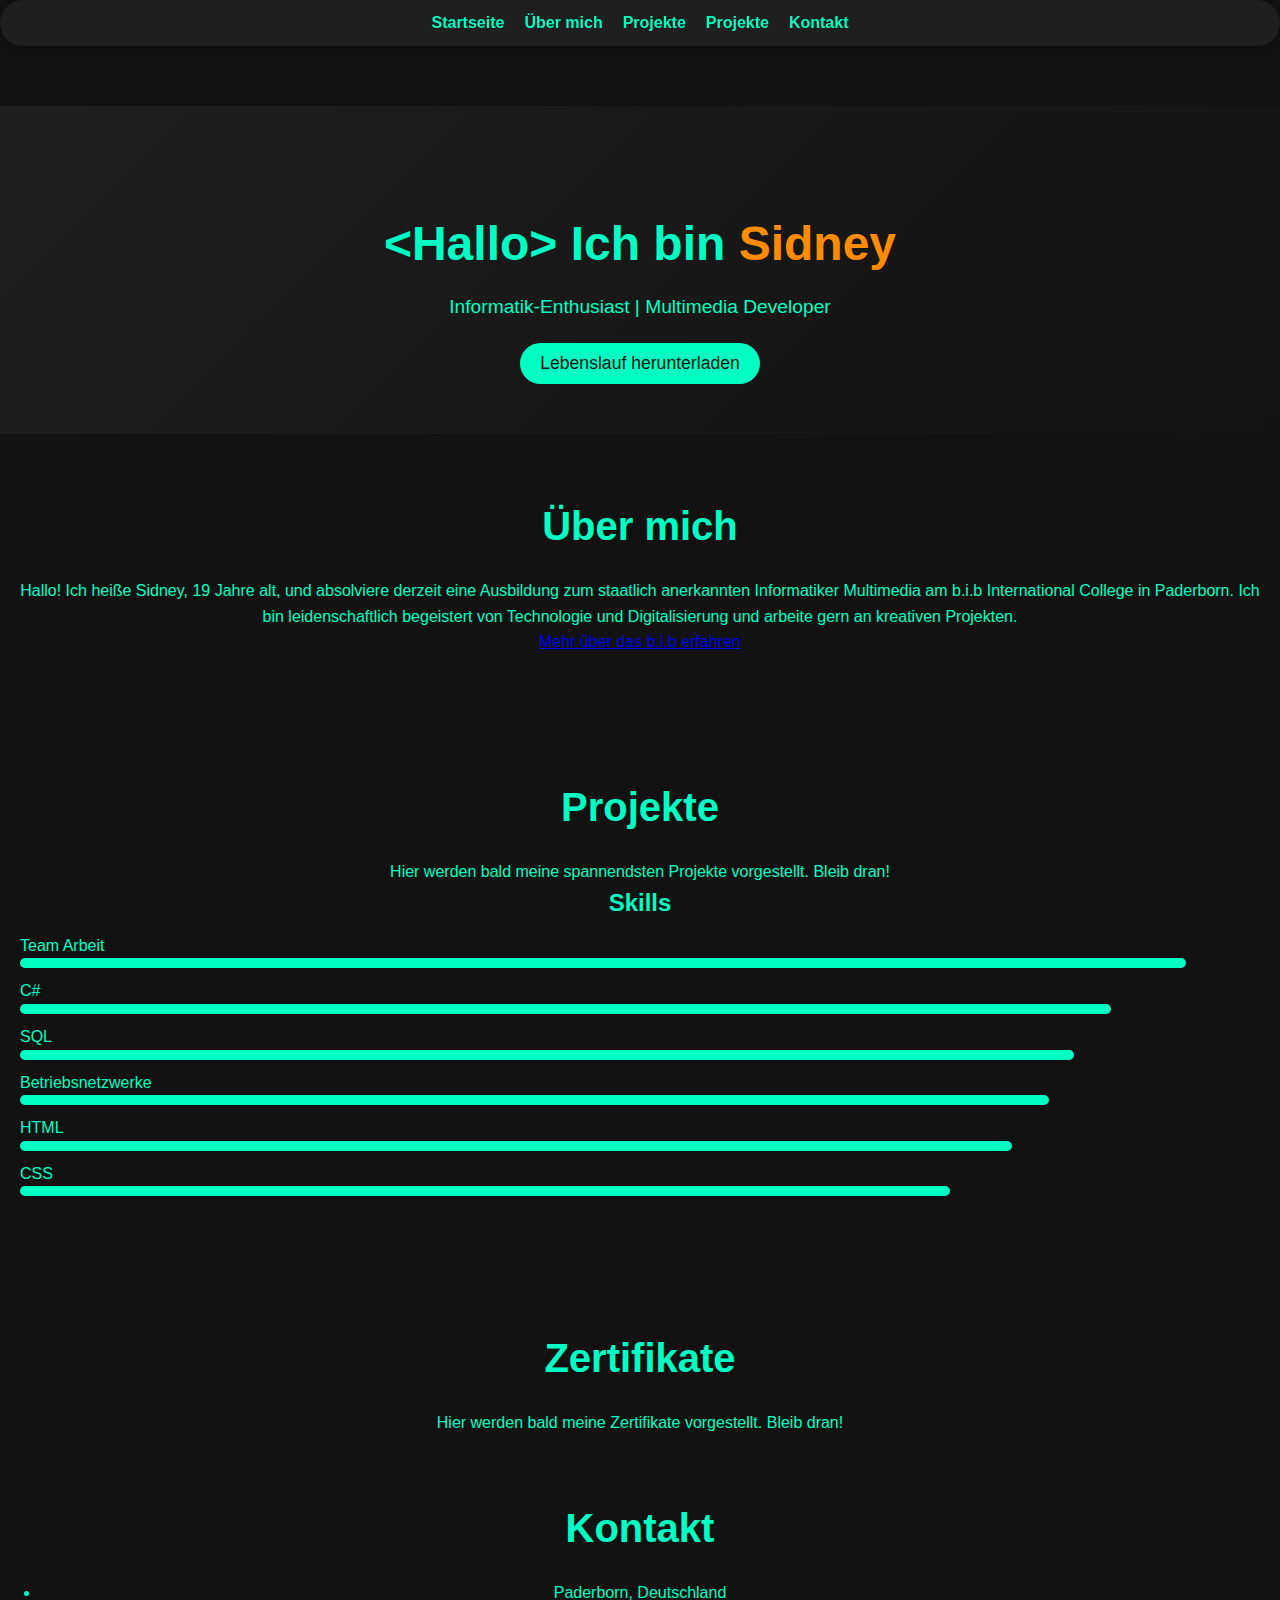
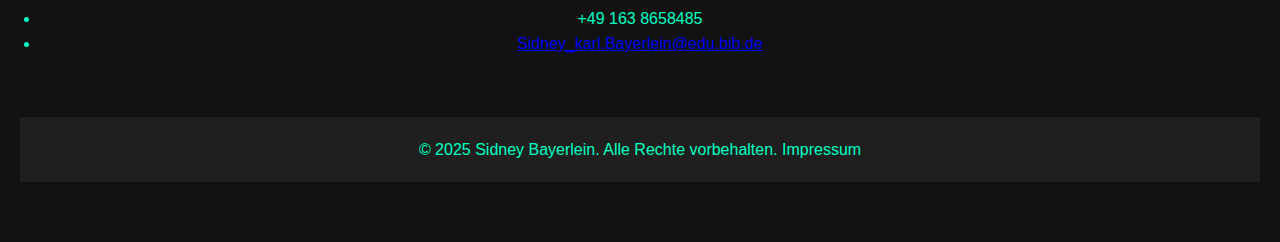
<file: index.html>
<!DOCTYPE html>
<html lang="en">
<head>
    <meta charset="UTF-8">
    <meta http-equiv="X-UA-Compatible" content="IE=edge">
    <meta name="viewport" content="width=device-width, initial-scale=1.0">
    <link rel="stylesheet" href="css/stylesheet.css"> 
    <title>Sidney Bayerlein | Portfolio</title>
    <style>
        * {
            margin: 0;
            padding: 0;
            box-sizing: border-box;
        }

        html {
            font-family: 'Segoe UI', Tahoma, Geneva, Verdana, sans-serif;
            scroll-behavior: smooth;
        }

        body {
            background-color: #121212;
            color: #00ffc3;
            line-height: 1.6;
        }

        nav {
            background: #1f1f1f;
            padding: 10px 20px;
            
            width: 100%;
            z-index: 1000;
            box-shadow: 0 4px 8px rgba(0, 0, 0, 0.2);
            display: flex;
            justify-content: center;

            margin-bottom: 10px;
           
            border-radius: 24px;
            position: sticky;
            top: 0;
           
        }

        nav ul {
            list-style: none;
            display: flex;
            flex-wrap: wrap;
            justify-content: center;
            gap: 20px;
        }

        nav ul li a {
            text-decoration: none;
            color: #00ffc3;
            font-weight: bold;
            transition: color 0.3s ease;
        }

        nav ul li a:hover {
            color: #ff8c00;
        }

        header {
            text-align: center;
            padding: 100px 20px 50px;
            background: linear-gradient(135deg, #1f1f1f, #121212);
            color: #00ffc3;
            margin-top: 60px;
        }

        header h1 {
            font-size: 3rem;
            margin-bottom: 10px;
        }

        header p {
            font-size: 1.2rem;
            margin-bottom: 20px;
        }

        header .btn {
            background-color: #00ffc3;
            color: #121212;
            border: none;
            padding: 10px 20px;
            border-radius: 25px;
            font-size: 1.1rem;
            cursor: pointer;
            transition: background 0.3s ease;
        }

        header .btn:hover {
            background-color: #ff8c00;
        }

        section {
            padding: 60px 20px;
            text-align: center;
        }

        section h1 {
            font-size: 2.5rem;
            margin-bottom: 20px;
        }

        .skills .skill {
            margin: 10px 0;
            text-align: left;
        }

        .skills .skill div {
            height: 10px;
            background-color: #00ffc3;
            border-radius: 5px;
        }

        footer {
            padding: 20px;
            text-align: center;
            background: #1f1f1f;
        }

        footer a {
            color: #00ffc3;
            text-decoration: none;
        }

        footer a:hover {
            text-decoration: underline;
        }

        @media (max-width: 768px) {
            nav ul {
                flex-direction: column;
                align-items: center;
                gap: 10px;
            }

            header h1 {
                font-size: 2.5rem;
            }

            header p {
                font-size: 1rem;
            }
        }
    </style>
    <script>
        document.addEventListener('DOMContentLoaded', () => {
            const skills = [
                { name: 'Team Arbeit', level: 94 },
                { name: 'C#', level: 88 },
                { name: 'SQL', level: 85 },
                { name: 'Betriebsnetzwerke', level: 83 },
                { name: 'HTML', level: 80 },
                { name: 'CSS', level: 75 },
                
                
            ];

            const skillsContainer = document.querySelector('.skills');

            skills.forEach(skill => {
                const skillElement = document.createElement('div');
                skillElement.classList.add('skill');
                skillElement.innerHTML = `
                    <p>${skill.name}</p>
                    <div style="width: ${skill.level}%; height: 10px; background-color: #00ffc3; border-radius: 5px;"></div>
                `;
                skillsContainer.appendChild(skillElement);
            });

            // Smooth scrolling for navigation links
            document.querySelectorAll('nav ul li a').forEach(anchor => {
                anchor.addEventListener('click', (e) => {
                    e.preventDefault();
                    const targetId = anchor.getAttribute('href').slice(1);
                    document.getElementById(targetId).scrollIntoView({
                        behavior: 'smooth'
                    });
                });
            });
        });
    </script>
</head>
<body>
    <nav>
        <ul>
            <li><a href="#home">Startseite</a></li>
            <li><a href="#about">Über mich</a></li>
            <li><a href="#projects">Projekte</a></li>
            <li><a href="#Certificates">Projekte</a></li>
            <li><a href="#contact">Kontakt</a></li>
        </ul>
    </nav>

    <header id="home">
        <h1>&lt;Hallo&gt; Ich bin <span style="color: #ff8c00;">Sidney</span></h1>
        <p>Informatik-Enthusiast | Multimedia Developer </p>
        <a href="Resume.pdf" target="_blank" download><button class="btn">Lebenslauf herunterladen</button></a>
    </header>

    <section id="about">
        <h1>Über mich</h1>
        <p>Hallo! Ich heiße Sidney, 19 Jahre alt, und absolviere derzeit eine Ausbildung zum staatlich anerkannten Informatiker Multimedia am b.i.b International College in Paderborn. Ich bin leidenschaftlich begeistert von Technologie und Digitalisierung und arbeite gern an kreativen Projekten.</p>
        <a href="https://www.bib.de/" target="_blank">Mehr über das b.i.b erfahren</a>
    </section>

    <section id="projects">
        <h1>Projekte</h1>
        <p>Hier werden bald meine spannendsten Projekte vorgestellt. Bleib dran!</p>

        <div class="skills">
            <h2>Skills</h2>
        </div>
    </section>

    <section id="Certificates">
        <h1>Zertifikate</h1>
        <p>Hier werden bald meine Zertifikate vorgestellt. Bleib dran!</p>

    <section id="contact">
        <h1>Kontakt</h1>
        <ul>
            <li>Paderborn, Deutschland</li>
            <li>+49 163 8658485</li>
            <li><a href="mailto:Sidney_karl.Bayerlein@edu.bib.de">Sidney_karl.Bayerlein@edu.bib.de</a></li>
        </ul>
    </section>

    <footer>
        <p>&copy; 2025 Sidney Bayerlein. Alle Rechte vorbehalten. <a href="impressum.html">Impressum</a></p>
    </footer>
</body>
</html>
</file>
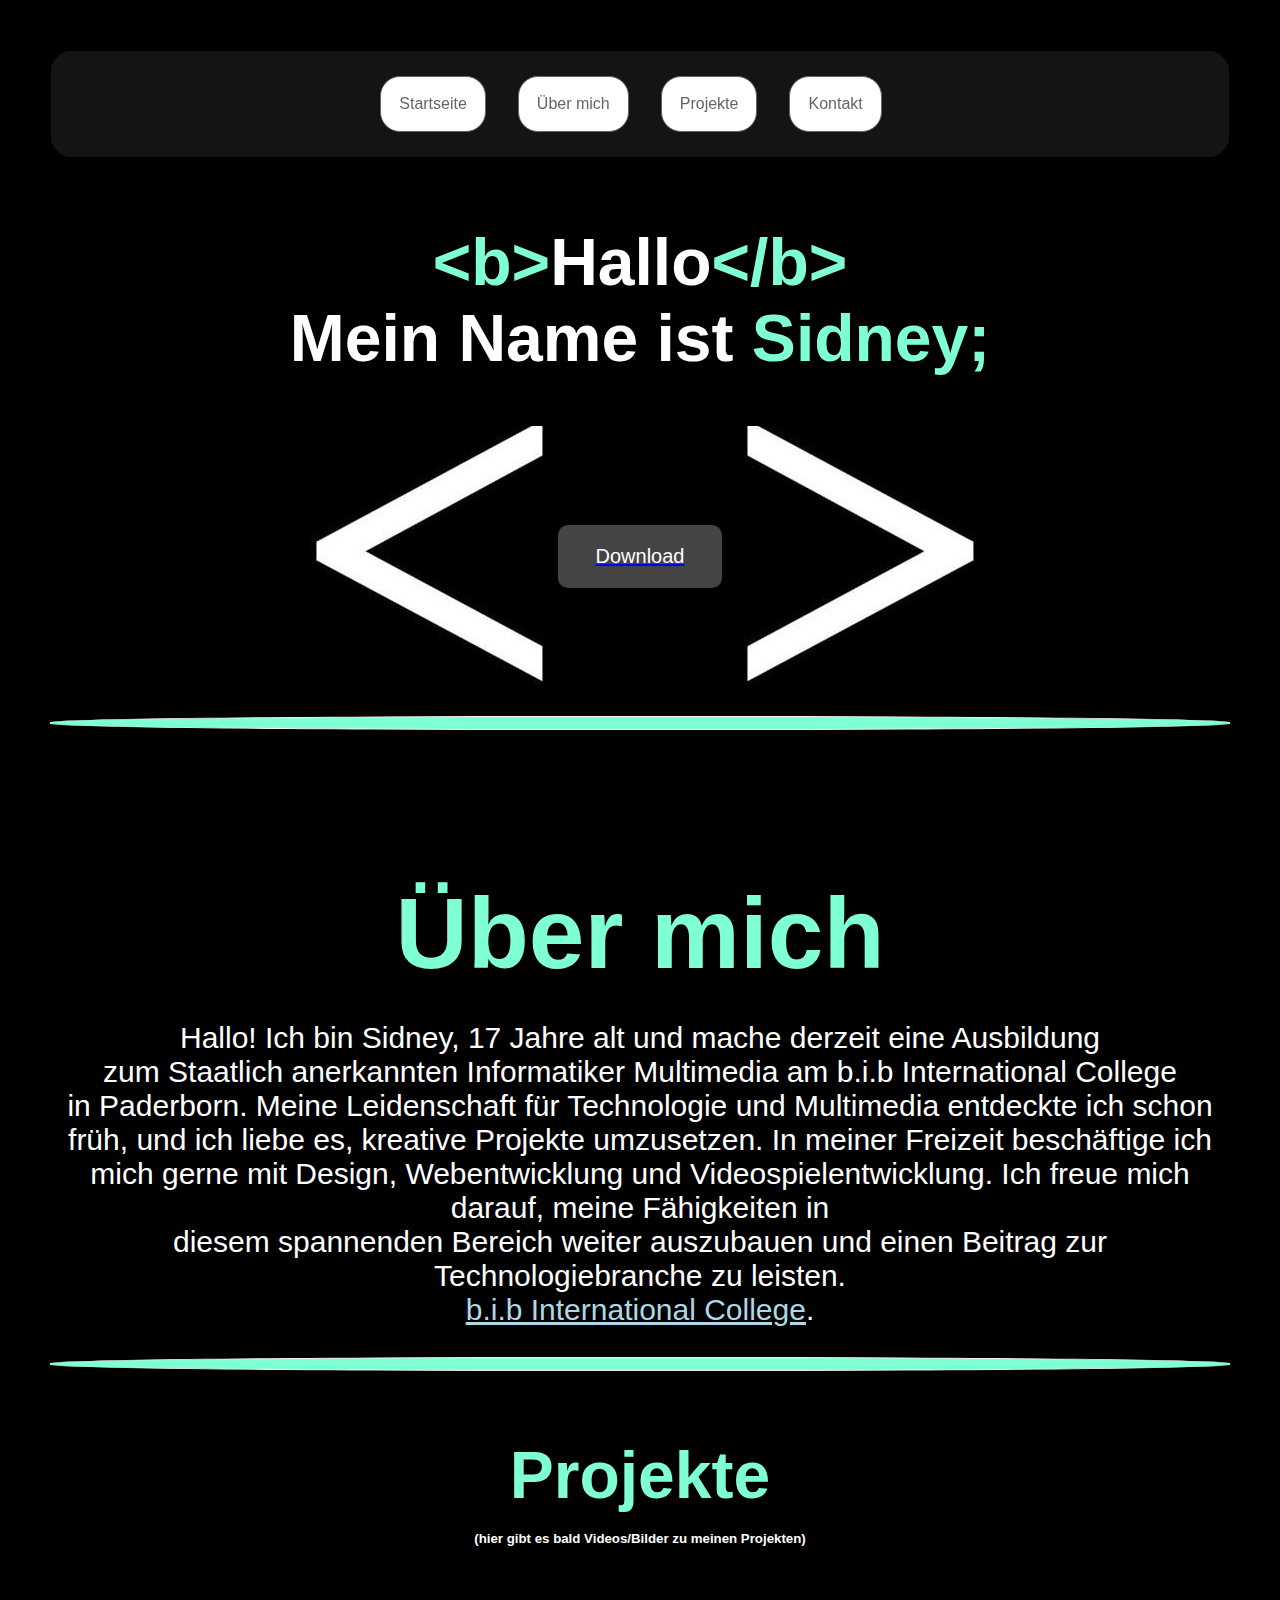
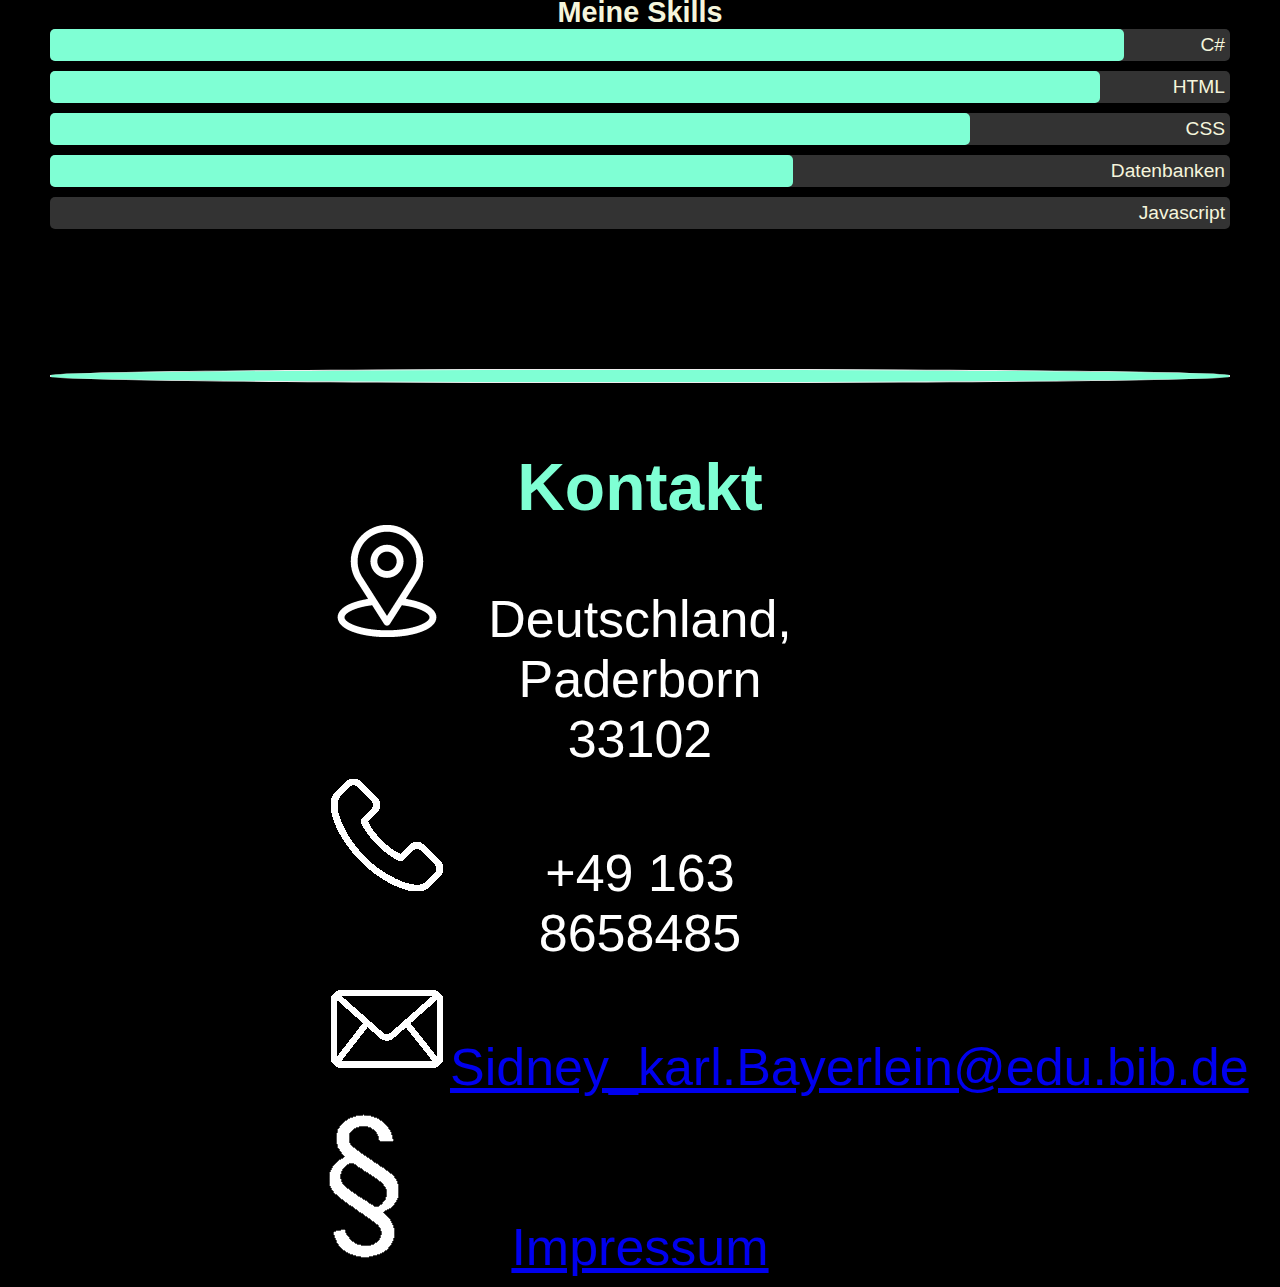
<file: Portfolio/index.html>
<!DOCTYPE html>
<html lang="en">
<head>
    <meta charset="UTF-8">
    <meta http-equiv="X-UA-Compatible" content="IE=edge">
    <meta name="viewport" content="width=device-width, initial-scale=1.0">
    <link rel="stylesheet" href="css/stylesheet.css">
    <title>Portfolio</title>
</head>
<body>

  


    <nav>
        <ul> 
          <li><a href="#" id="aktuell">Startseite</a></li>
          <li><a href="#about_me">Über mich</a></li>
          <li><a href="#projekte">Projekte</a></li>
          <li><a href="#kontakt">Kontakt</a></li>
        </ul> 
      </nav>
      
      

        <h1> <span id="tuerkis">&lt;b&gt;</span>Hallo<span id="tuerkis">&lt;/b&gt;</span><br>Mein Name ist<span id="tuerkis"> Sidney;</span><br></h1> 

        <div class="Download">
            <a href="Resume.pdf" target="_blank" download> <button class="btn"> Download</button></a>
         </div>
         
        <hr>

         <div id="about_me">
           <h1><span id="tuerkis">Über mich</span></h1>
           Hallo! Ich bin Sidney, 17 Jahre alt und mache derzeit eine Ausbildung<br> 
           zum Staatlich anerkannten Informatiker Multimedia am b.i.b International College<br>
          in Paderborn. Meine Leidenschaft für Technologie und Multimedia entdeckte ich schon<br> früh,
            und ich liebe es, kreative Projekte umzusetzen. In meiner Freizeit beschäftige ich <br>mich gerne mit Design,
            Webentwicklung und Videospielentwicklung. Ich freue mich darauf, meine Fähigkeiten in<br> diesem spannenden Bereich 
            weiter auszubauen und einen Beitrag zur Technologiebranche zu leisten.<p>

             </p>
           
            <a href ="https://www.bib.de/" target="_blank">b.i.b International College</a>.
            

         </div>

         <hr>

         <div id="projekte">
          <h1><span id="tuerkis">Projekte</span></h1> <br>
          
          <h5 id="in_arbeit">(hier gibt es bald Videos/Bilder zu meinen Projekten)</h5>

          <div id="skills">
            <h2>Meine Skills</h2>
            <div class="skill">
              C#
              <div class="bar_1" style="width: 91%;"></div>
            </div>
            <div class="skill">
              HTML
              <div class="bar_2" style="width: 89%;"></div>
            </div>
            <div class="skill">
              CSS
              <div class="bar_3" style="width: 78%;"></div>
            </div>
            <div class="skill">
              Datenbanken
              <div class="bar_4" style="width: 63%;"></div>
            </div>
            <div class="skill">
              Javascript
              <div class="bar_5" style="width: 0%;"></div>
            </div>
            
          </div>
          
          

         </div>
         <hr>

         <div id="kontakt">
          <h1><span id="tuerkis">Kontakt</span></h1>
          <ul>
            <li> Deutschland, Paderborn 33102</li>
            <li> +49 163 8658485</li>
            <li><a href="mailto:Sidney_karl.Bayerlein@edu.bib.de"> Sidney_karl.Bayerlein@edu.bib.de</a></li>
            <li><a href="impressum.html">Impressum</a></li>
          </ul>

         </div>



        
</body>
</html>
</file>
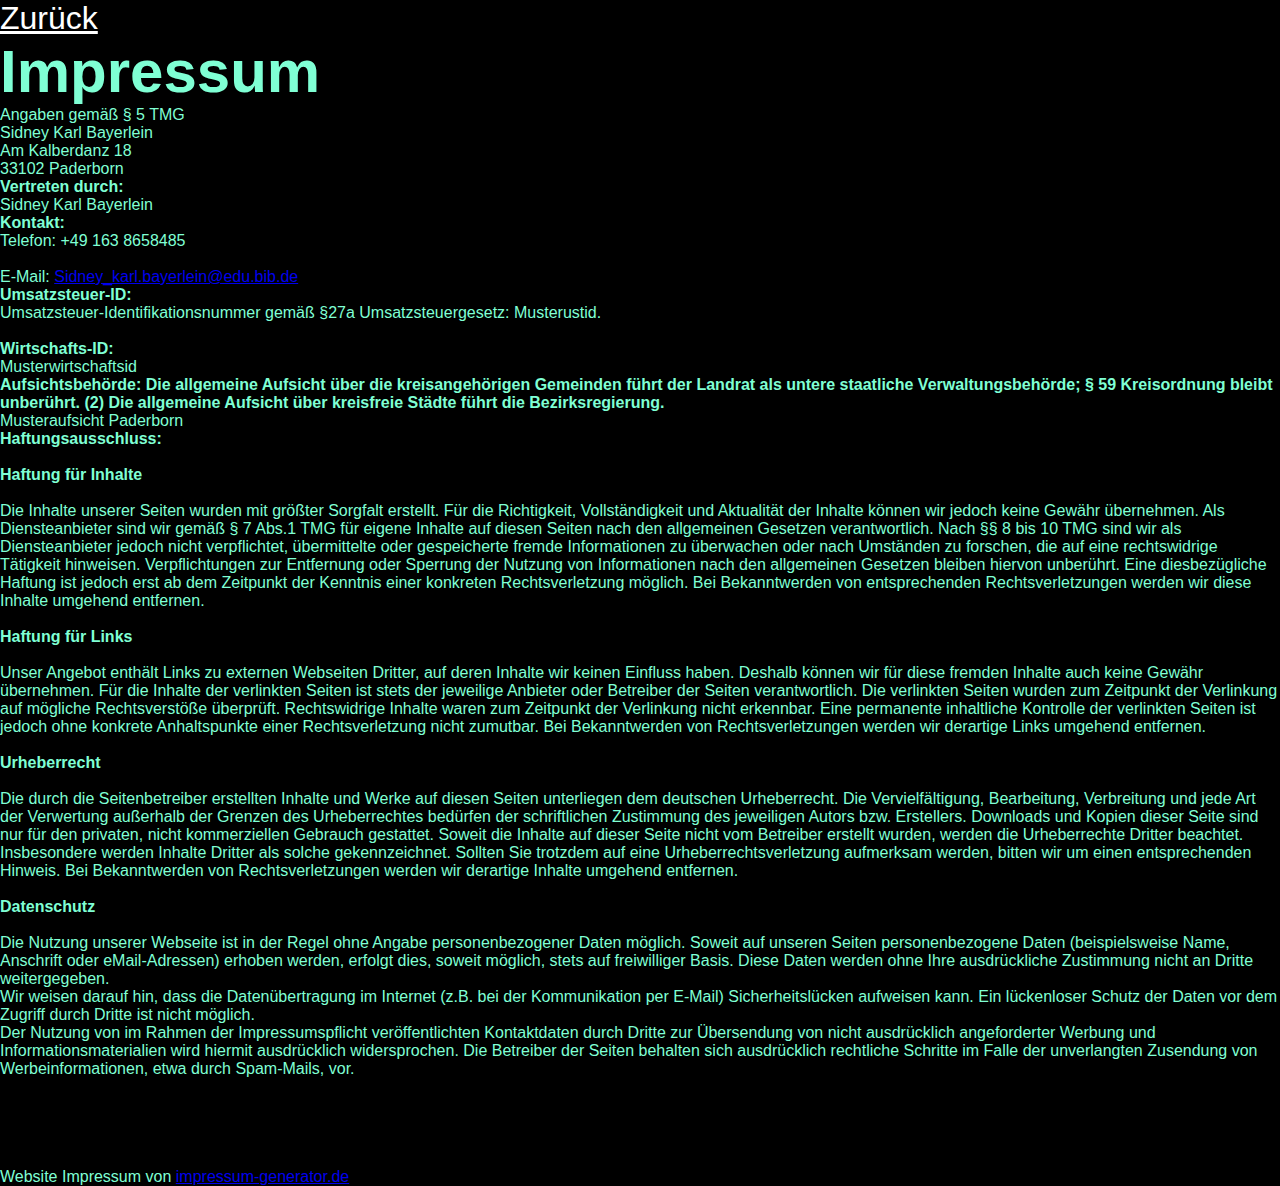
<file: impressum.html>
<!DOCTYPE html>
<html lang="en">
<head>
    <meta charset="UTF-8">
    <meta http-equiv="X-UA-Compatible" content="IE=edge">
    <meta name="viewport" content="width=device-width, initial-scale=1.0">
    <link rel="stylesheet" href="css/stylesheet_portfolio.css">
    <title>Impressum</title>
    
</head>
<body>

    <a href="index.html" class="button-link">
        Zurück
      </a>

    <div class='impressum'><h1>Impressum</h1><p>Angaben gemäß § 5 TMG</p><p>Sidney Karl Bayerlein <br> 
        Am Kalberdanz 18<br> 
        33102 Paderborn <br> 
        </p><p> <strong>Vertreten durch: </strong><br>
        Sidney Karl Bayerlein<br>
        </p><p><strong>Kontakt:</strong> <br>
        Telefon: +49 163 8658485<br>
        <br>
        E-Mail: <a href='mailto:Sidney_karl.bayerlein@edu.bib.de'>Sidney_karl.bayerlein@edu.bib.de</a></br></p><p><strong>Umsatzsteuer-ID: </strong> <br>
        Umsatzsteuer-Identifikationsnummer gemäß §27a Umsatzsteuergesetz: Musterustid.<br><br>
        <strong>Wirtschafts-ID: </strong><br>
        Musterwirtschaftsid<br>
        </p><p><strong>Aufsichtsbehörde: Die allgemeine Aufsicht über die kreisangehörigen Gemeinden führt der Landrat als untere staatliche Verwaltungsbehörde; § 59 Kreisordnung bleibt unberührt. (2) Die allgemeine Aufsicht über kreisfreie Städte führt die Bezirksregierung.</strong><br>
        Musteraufsicht Paderborn<br></p><p><strong>Haftungsausschluss: </strong><br><br><strong>Haftung für Inhalte</strong><br><br>
        Die Inhalte unserer Seiten wurden mit größter Sorgfalt erstellt. Für die Richtigkeit, Vollständigkeit und Aktualität der Inhalte können wir jedoch keine Gewähr übernehmen. Als Diensteanbieter sind wir gemäß § 7 Abs.1 TMG für eigene Inhalte auf diesen Seiten nach den allgemeinen Gesetzen verantwortlich. Nach §§ 8 bis 10 TMG sind wir als Diensteanbieter jedoch nicht verpflichtet, übermittelte oder gespeicherte fremde Informationen zu überwachen oder nach Umständen zu forschen, die auf eine rechtswidrige Tätigkeit hinweisen. Verpflichtungen zur Entfernung oder Sperrung der Nutzung von Informationen nach den allgemeinen Gesetzen bleiben hiervon unberührt. Eine diesbezügliche Haftung ist jedoch erst ab dem Zeitpunkt der Kenntnis einer konkreten Rechtsverletzung möglich. Bei Bekanntwerden von entsprechenden Rechtsverletzungen werden wir diese Inhalte umgehend entfernen.<br><br><strong>Haftung für Links</strong><br><br>
        Unser Angebot enthält Links zu externen Webseiten Dritter, auf deren Inhalte wir keinen Einfluss haben. Deshalb können wir für diese fremden Inhalte auch keine Gewähr übernehmen. Für die Inhalte der verlinkten Seiten ist stets der jeweilige Anbieter oder Betreiber der Seiten verantwortlich. Die verlinkten Seiten wurden zum Zeitpunkt der Verlinkung auf mögliche Rechtsverstöße überprüft. Rechtswidrige Inhalte waren zum Zeitpunkt der Verlinkung nicht erkennbar. Eine permanente inhaltliche Kontrolle der verlinkten Seiten ist jedoch ohne konkrete Anhaltspunkte einer Rechtsverletzung nicht zumutbar. Bei Bekanntwerden von Rechtsverletzungen werden wir derartige Links umgehend entfernen.<br><br><strong>Urheberrecht</strong><br><br>
        Die durch die Seitenbetreiber erstellten Inhalte und Werke auf diesen Seiten unterliegen dem deutschen Urheberrecht. Die Vervielfältigung, Bearbeitung, Verbreitung und jede Art der Verwertung außerhalb der Grenzen des Urheberrechtes bedürfen der schriftlichen Zustimmung des jeweiligen Autors bzw. Erstellers. Downloads und Kopien dieser Seite sind nur für den privaten, nicht kommerziellen Gebrauch gestattet. Soweit die Inhalte auf dieser Seite nicht vom Betreiber erstellt wurden, werden die Urheberrechte Dritter beachtet. Insbesondere werden Inhalte Dritter als solche gekennzeichnet. Sollten Sie trotzdem auf eine Urheberrechtsverletzung aufmerksam werden, bitten wir um einen entsprechenden Hinweis. Bei Bekanntwerden von Rechtsverletzungen werden wir derartige Inhalte umgehend entfernen.<br><br><strong>Datenschutz</strong><br><br>
        Die Nutzung unserer Webseite ist in der Regel ohne Angabe personenbezogener Daten möglich. Soweit auf unseren Seiten personenbezogene Daten (beispielsweise Name, Anschrift oder eMail-Adressen) erhoben werden, erfolgt dies, soweit möglich, stets auf freiwilliger Basis. Diese Daten werden ohne Ihre ausdrückliche Zustimmung nicht an Dritte weitergegeben. <br>
        Wir weisen darauf hin, dass die Datenübertragung im Internet (z.B. bei der Kommunikation per E-Mail) Sicherheitslücken aufweisen kann. Ein lückenloser Schutz der Daten vor dem Zugriff durch Dritte ist nicht möglich. <br>
        Der Nutzung von im Rahmen der Impressumspflicht veröffentlichten Kontaktdaten durch Dritte zur Übersendung von nicht ausdrücklich angeforderter Werbung und Informationsmaterialien wird hiermit ausdrücklich widersprochen. Die Betreiber der Seiten behalten sich ausdrücklich rechtliche Schritte im Falle der unverlangten Zusendung von Werbeinformationen, etwa durch Spam-Mails, vor.<br>
        <br><br><br><br>
        </p><br> 
        Website Impressum von <a href="https://www.impressum-generator.de">impressum-generator.de</a>
         </div>
         
</body>
</html>
</file>
<file: css/stylesheet.css>
* {
  margin: 0;
  padding: 0;
  box-sizing: border-box;
}

html {
  font-family: 'Segoe UI', Tahoma, Geneva, Verdana, sans-serif;
  scroll-behavior: smooth;
}

body {
  background-color: #121212;
  color: #00ffc3;
  line-height: 1.6;
}

nav {
  background: #1f1f1f;
  padding: 10px 20px;
  
  width: 100%;
  z-index: 1000;
  box-shadow: 0 4px 8px rgba(0, 0, 0, 0.2);
  display: flex;
  justify-content: center;

  margin-bottom: 10px;
 
  border-radius: 24px;
  position: sticky;
  top: 0;
 
}

nav ul {
  list-style: none;
  display: flex;
  flex-wrap: wrap;
  justify-content: center;
  gap: 20px;
}

nav ul li a {
  text-decoration: none;
  color: #00ffc3;
  font-weight: bold;
  transition: color 0.3s ease;
}

nav ul li a:hover {
  color: #ff8c00;
}

header {
  text-align: center;
  padding: 100px 20px 50px;
  background: linear-gradient(135deg, #1f1f1f, #121212);
  color: #00ffc3;
  margin-top: 60px;
}

header h1 {
  font-size: 3rem;
  margin-bottom: 10px;
}

header p {
  font-size: 1.2rem;
  margin-bottom: 20px;
}

header .btn {
  background-color: #00ffc3;
  color: #121212;
  border: none;
  padding: 10px 20px;
  border-radius: 25px;
  font-size: 1.1rem;
  cursor: pointer;
  transition: background 0.3s ease;
}

header .btn:hover {
  background-color: #ff8c00;
}

section {
  padding: 60px 20px;
  text-align: center;
}

section h1 {
  font-size: 2.5rem;
  margin-bottom: 20px;
}

.skills .skill {
  margin: 10px 0;
  text-align: left;
}

.skills .skill div {
  height: 10px;
  background-color: #00ffc3;
  border-radius: 5px;
}

footer {
  padding: 20px;
  text-align: center;
  background: #1f1f1f;
}

footer a {
  color: #00ffc3;
  text-decoration: none;
}

footer a:hover {
  text-decoration: underline;
}

@media (max-width: 768px) {
  nav ul {
      flex-direction: column;
      align-items: center;
      gap: 10px;
  }

  header h1 {
      font-size: 2.5rem;
  }

  header p {
      font-size: 1rem;
  }
}
</file>
<file: Portfolio/css/stylesheet.css>
* {
    margin: 0px;
    padding: 0px;
    box-sizing: border-box;
  }
  
  html {
    font-family: Didot,'Segoe UI', Tahoma, Geneva, Verdana, sans-serif;
    scroll-behavior: smooth;
  }
  body {
    margin-top: 50px;
    margin-left: 50px;
    margin-right: 50px;
    background-position-y: -22%;
    background-position-x: 52.5%;
    background-repeat: no-repeat;
    background-attachment:scroll;
    background-color: black;
    
  }
  
   h1 {
    margin-top:66px;
    text-align: center;
    font-size: 66px;
    color: white;
  }
  #tuerkis {
    color:aquamarine;
  }
  
  .Download {
    display: flex;
    background-image: url(../Bilder/background.jpg);
    margin-top:50px;
    height: 260px;
    background-repeat: no-repeat;
    background-position: center;
    justify-content: center; 
    align-items: center;
  }

  .Download .btn {
    width:fit-content;
    background-color: rgba(91, 91, 91, 0.744);
    border: none;
    color: white;
    padding: 20px 38px;
    cursor: pointer;
    font-size: 20px;
    border-radius: 10px;
    display: block;
    

  }


  .btn:hover {
    background-color:rgba(91, 91, 91, 0.452);
    
  }
  
  nav {
    margin-bottom: 10px;
    background-color: rgba(171, 171, 171, 0.116);
    border-radius: 24px;
    position: sticky;
    top: 0;
    z-index: 999;

  }
  nav ul {
    padding: 10px 0px;
    border: 1px solid black;
    margin-bottom: 20px;
    display: flex;
    justify-content: center;
    padding:20px;
  }
  nav ul li{
    
    list-style-type: none;
    margin:0px 2px;
    margin-right: 20px;
   
  }

/*nav ul li a:active {
  background-color: aquamarine; 
  text-decoration: underline;
}*/



  nav a {
    padding: 18px;
    background-color:white;
    border-radius: 20px;
    border: 1px solid #666;
    display:block;
    text-decoration: none;
    color: #666;
    white-space: nowrap;
  }
  
  nav li {
    margin: 0px 20px;
    list-style-type:none;
    padding: 5px;
  }
  nav a:hover {
    background-color:rgba(95, 95, 95, 0.604) ;
    color: white;
    text-decoration: underline;
  }
  /*#aktuell
  {
    background-color:aquamarine ;
  }
  */
  nav a:active {
    background-color: aquamarine;
    color:#666
  }
  hr {
    border-radius: 45%;
    border-style: groove;
    padding:6px;
    background-color:aquamarine;
    margin-top: 30px;
    margin-bottom: 20px;
  }

  #about_me {
    color: white;
    padding-top: 60px;
    text-align: center;
    font-size: 30px;
    font-style: normal;
  }
  #about_me img {
    width: 300px;
    height: 445px;
    margin-left: 300px;
    margin-top: 150px;
  }
  #about_me h1 {
    font-size: 100px;
    padding-bottom: 30px;
  }
  #about_me a {
    color: lightblue;
  
  }
  #projekte {
    padding-bottom:100px;
  }

  #in_arbeit {
    color:white;
    text-align: center;
  }

  #kontakt li {
      list-style-image:url(../Bilder/Standort2.png); 
      padding-bottom:10px;
      margin-left: 400px;
      padding-right: 400px;
      color: white;
      font-size: 52px;
      text-align: center;


      
  }
  #kontakt li:nth-child(2)
  {
    list-style-image:url(../Bilder/Telefon2.png);

  }
  #kontakt li:nth-child(3)
  {
    list-style-image:url(../Bilder/Email.png);
  
  }
  #kontakt li:nth-child(4)
  {
    list-style-image:url(../Bilder/Impressum.png);
  }
  
  #skills {
    margin-top: 50px;
    text-align: center;
    color:beige;
    font-size:larger;
  }
  
  .skill {
    margin-bottom: 10px;
    position: relative;
    text-align: right;
    padding: 5px;
    border-radius: 5px;
    background-color: rgba(255, 255, 255, 0.2);
    
  }
  
  .bar_1 {
    position: absolute;
    width: 50%;
    top: 0;
    left: 0;
    height: 100%;
    background-color: aquamarine;
    border-radius: 5px;
    color:rgb(255, 255, 255);
  }
  .bar_2 {
    position: absolute;
    width: 78%;
    top: 0;
    left: 0;
    height: 100%;
    background-color: aquamarine;
    border-radius: 5px;
    color:white;
  }
  .bar_3 {
    position: absolute;
    width: 89%;
    top: 0;
    left: 0;
    height: 100%;
    background-color: aquamarine;
    border-radius: 5px;
    color:white;
  }
  .bar_4 {
    position: absolute;
    width: 89%;
    top: 0;
    left: 0;
    height: 100%;
    background-color: aquamarine;
    border-radius: 5px;
    color:white;
  }
  .bar_5 {
    position: absolute;
    width: 89%;
    top: 0;
    left: 0;
    height: 100%;
    background-color: aquamarine;
    border-radius: 5px;
    color:white;
  }

  
  

  /*@media (max-width: 720px)         ALTES MEDIA RESPONSIVE DESIGN
  {
    body 
    {
      margin: 0px;
    }
    nav ul 
    {
      flex-direction: column;
      padding: 5px 0px;
      
    }
    nav a
    {
      margin: 2.5px 5px;
      text-align: center;
    }
    nav ul li 
    {
      margin-right: 0px;
    }
    h1 {
      font-size: 36px;
    }
    #Download li a {
      margin: 10px auto;
      width: 150px;
      font-size: 20px;
    }
    #about_me {
      font-size: 24px;
    }
  } */

  @media (min-width: 768px) {
    body {
      background-position-y: center;
      background-position-x: center;
    }
  }
  
  h1 {
    margin-top: 66px;
    text-align: center;
    font-size: 66px;
    color: white;
  }


  @media (max-width: 767px) {                   /*NEUES MEDIA RESPONSIVE DESIGN */
    body {
        margin: 20px;
    }

    h1 {
        font-size: 40px;
    }

    nav ul li {
        margin-right: auto;
    }

    #Download ul {
        margin: 80px;
    }

    #Download li a {
        margin-top: 50px;
        padding-left: 22px;
        padding-right: 22px;
        padding-top: 16px;
        padding-bottom: 16px;
        width: 140px;
        font-size: 20px;
    }

    #about_me h1 {
        font-size: 60px;
    }

    #projekte h1 {
        font-size: 40px;
    }

    #kontakt li {
        margin-left: 100px;
        padding-right: 100px;
        font-size: 30px;
    }
}
</file>
<file: css/stylesheet_portfolio.css>
* {
    margin: 0px;
    padding: 0px;
    box-sizing: border-box;
  }
  
  html {
    font-family: Didot,'Segoe UI', Tahoma, Geneva, Verdana, sans-serif;
    scroll-behavior: smooth;
  }

body {
    background: black;
    color:aquamarine;
}
.button-link
{
    border-radius: 10px;
    border-color: grey;
    color:white;
    font-size: 2rem;
}
.impressum h1 {
    font-size:60px;
}
</file>
